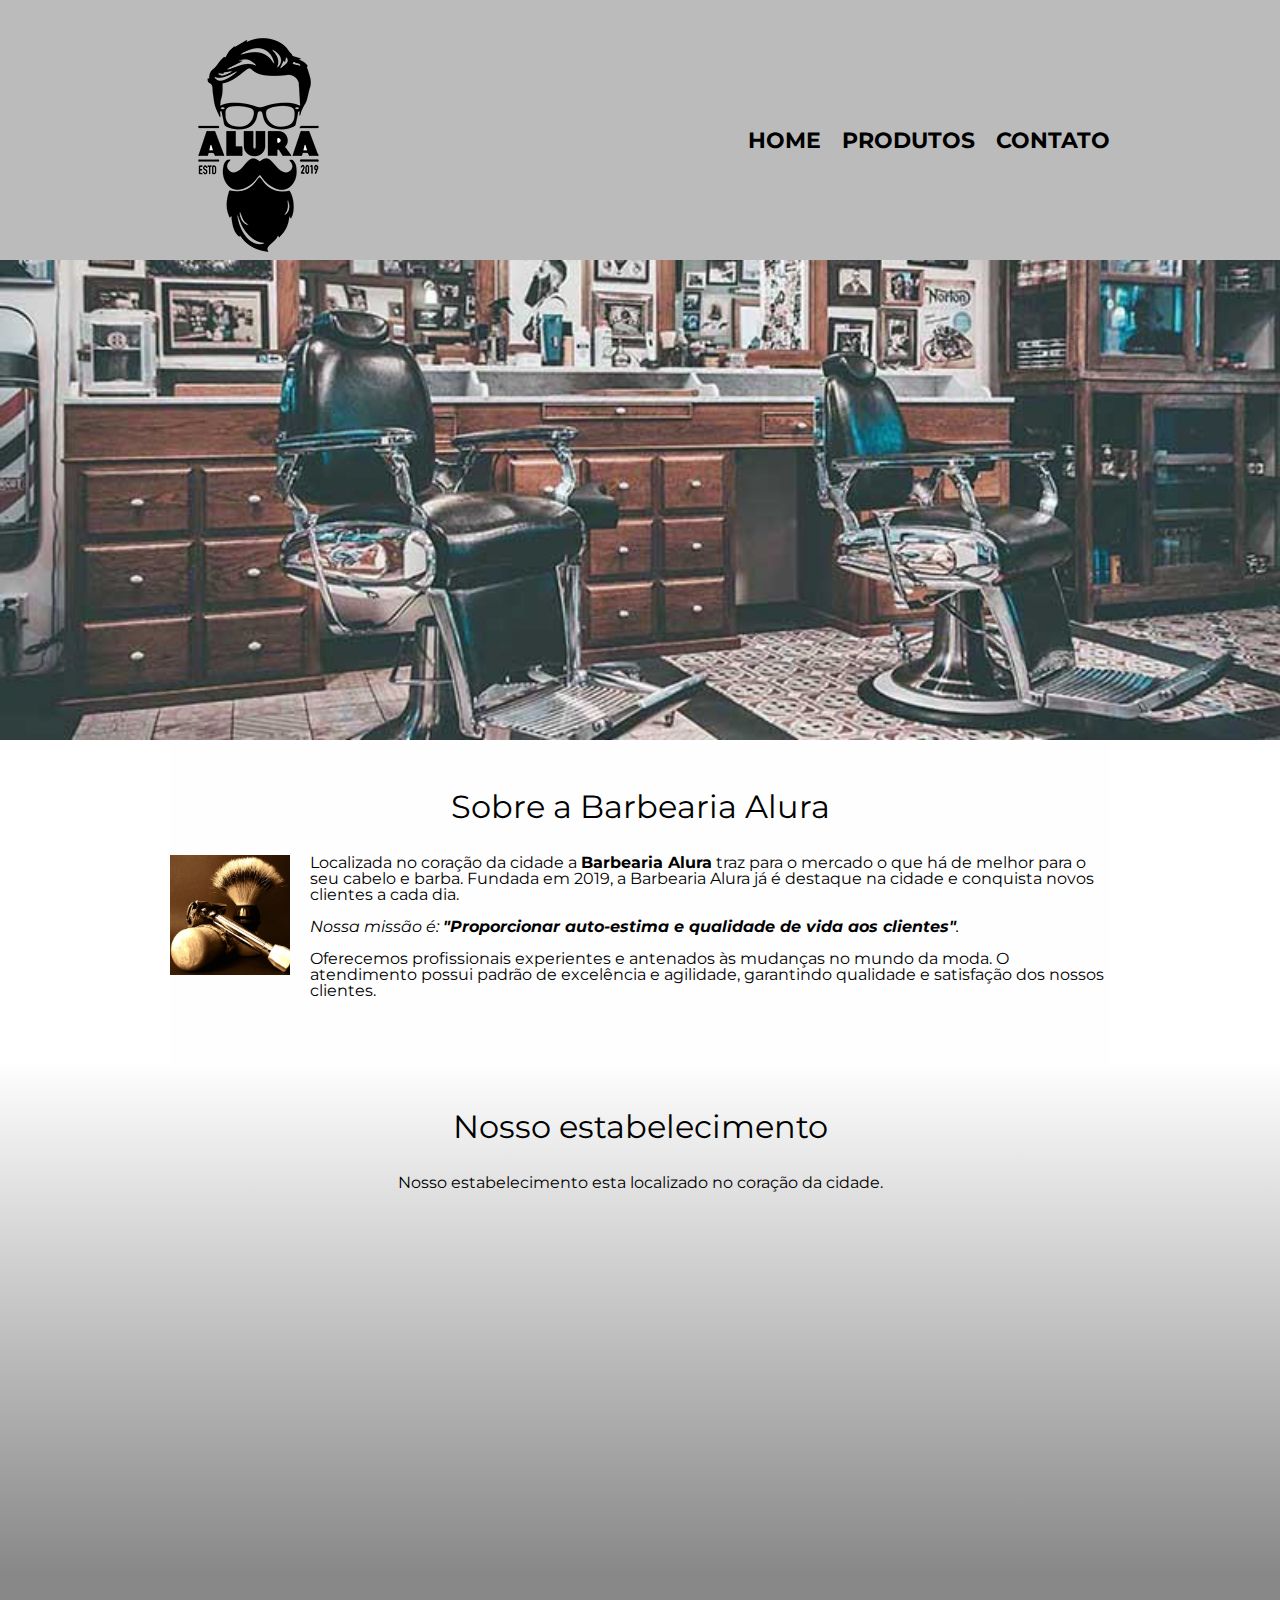
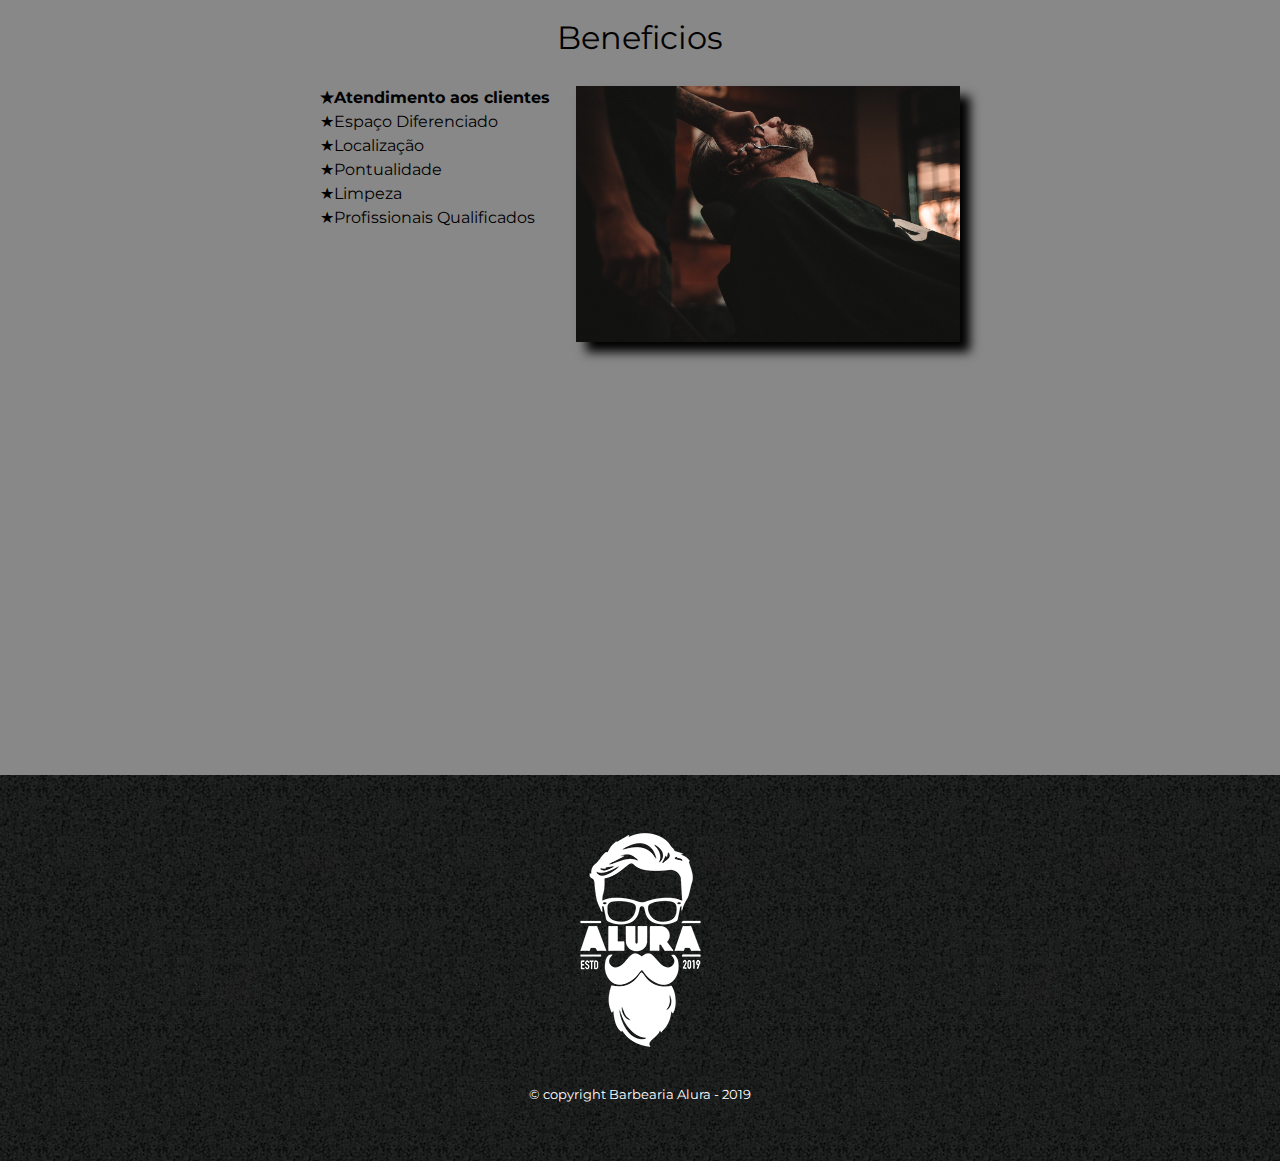
<file: index.html>
<!DOCTYPE html>
<html lang="pt-br">

<head>
    <meta charset="UTF-8">
    <title>Barbearia Alura</title>

    <link rel="stylesheet" href="reset.css">
    <link rel="stylesheet" href="style.css">
    <link href="https://fonts.googleapis.com/css?family=Montserrat&display=swap" rel="stylesheet">


</head>

<body>
    <header>
            <div class="caixa">
               <h1> <img src="logo.png" > </h1>
               <nav>
                  <ul> 
                    <li><a href="index.html"> Home </a></li>
                    <li><a href="produtos.html"> Produtos </a></li>
                    <li><a href="contato.html"> Contato </a></li>
                  </ul>
               </nav>
           </div>
        </header>
    <img class="banner" src="banner.jpg">
    <main>
        
    <section class="principal">
        <h2 class="titulo-principal">Sobre a Barbearia Alura <h2>
        <img class="utensilios" src="utensilios.jpg" alt="utensilios de um barbeiro">

        <p>Localizada no coração da cidade a <strong>Barbearia Alura</strong> traz para o mercado o que há de melhor para o seu cabelo e barba. Fundada em 2019, a Barbearia Alura já é destaque na cidade e conquista novos clientes a cada dia.</p>


        <p id="missao"><em>Nossa missão é: <strong>"Proporcionar auto-estima e qualidade de vida aos clientes"</strong>.</em></p>

        
        <p>Oferecemos profissionais experientes e antenados às mudanças no mundo da moda. O atendimento possui padrão de excelência e agilidade, garantindo qualidade e satisfação dos nossos clientes.</p>
    </section>
    <section class="mapa">
        <h3 class="titulo-principal"> Nosso estabelecimento</h3>
        <p>
            Nosso estabelecimento esta localizado no coração da cidade.
        </p>
        <div class="mapa-conteudo">
           <iframe src="https://www.google.com/maps/embed?pb=!1m18!1m12!1m3!1d3656.448598130907!2d-46.634653385542414!3d-23.588239368469353!2m3!1f0!2f0!3f0!3m2!1i1024!2i768!4f13.1!3m3!1m2!1s0x94ce5a2b2ed7f3a1%3A0xab35da2f5ca62674!2sCaelum%20-%20Escola%20de%20Tecnologia!5e0!3m2!1spt-BR!2sbr!4v1580916426151!5m2!1spt-BR!2sbr" width="100%" height="300" frameborder="0" style="border:0;" allowfullscreen=""></iframe>
        </div> 

    </section>


    <section class="beneficios">
        <h3 class="titulo-principal">Beneficios</h3>
        <div class="conteudo-beneficios">
           <ul class="lista-beneficios">
             <li class="itens">Atendimento aos clientes</li>
             <li class="itens">Espaço Diferenciado</li>
             <li class="itens">Localização</li>
             <li class="itens">Pontualidade</li>
             <li class="itens">Limpeza</li>
             <li class="itens">Profissionais Qualificados</li>
            </ul><img src="beneficios.jpg" class="imagem-beneficios">
        </div>
        
        <div class="video">
            <iframe width="100%" height="315" src="https://www.youtube.com/embed/wcVVXUV0YUY" frameborder="0" allow="accelerometer; autoplay; encrypted-media; gyroscope; picture-in-picture" allowfullscreen></iframe>
        </div>
    </section>
    </main>

    <footer>
        <img src="logo-branco.png">
        <p class="copyright"> &copy; copyright Barbearia Alura - 2019 </p>
    </footer>
</body>


</html>
</file>
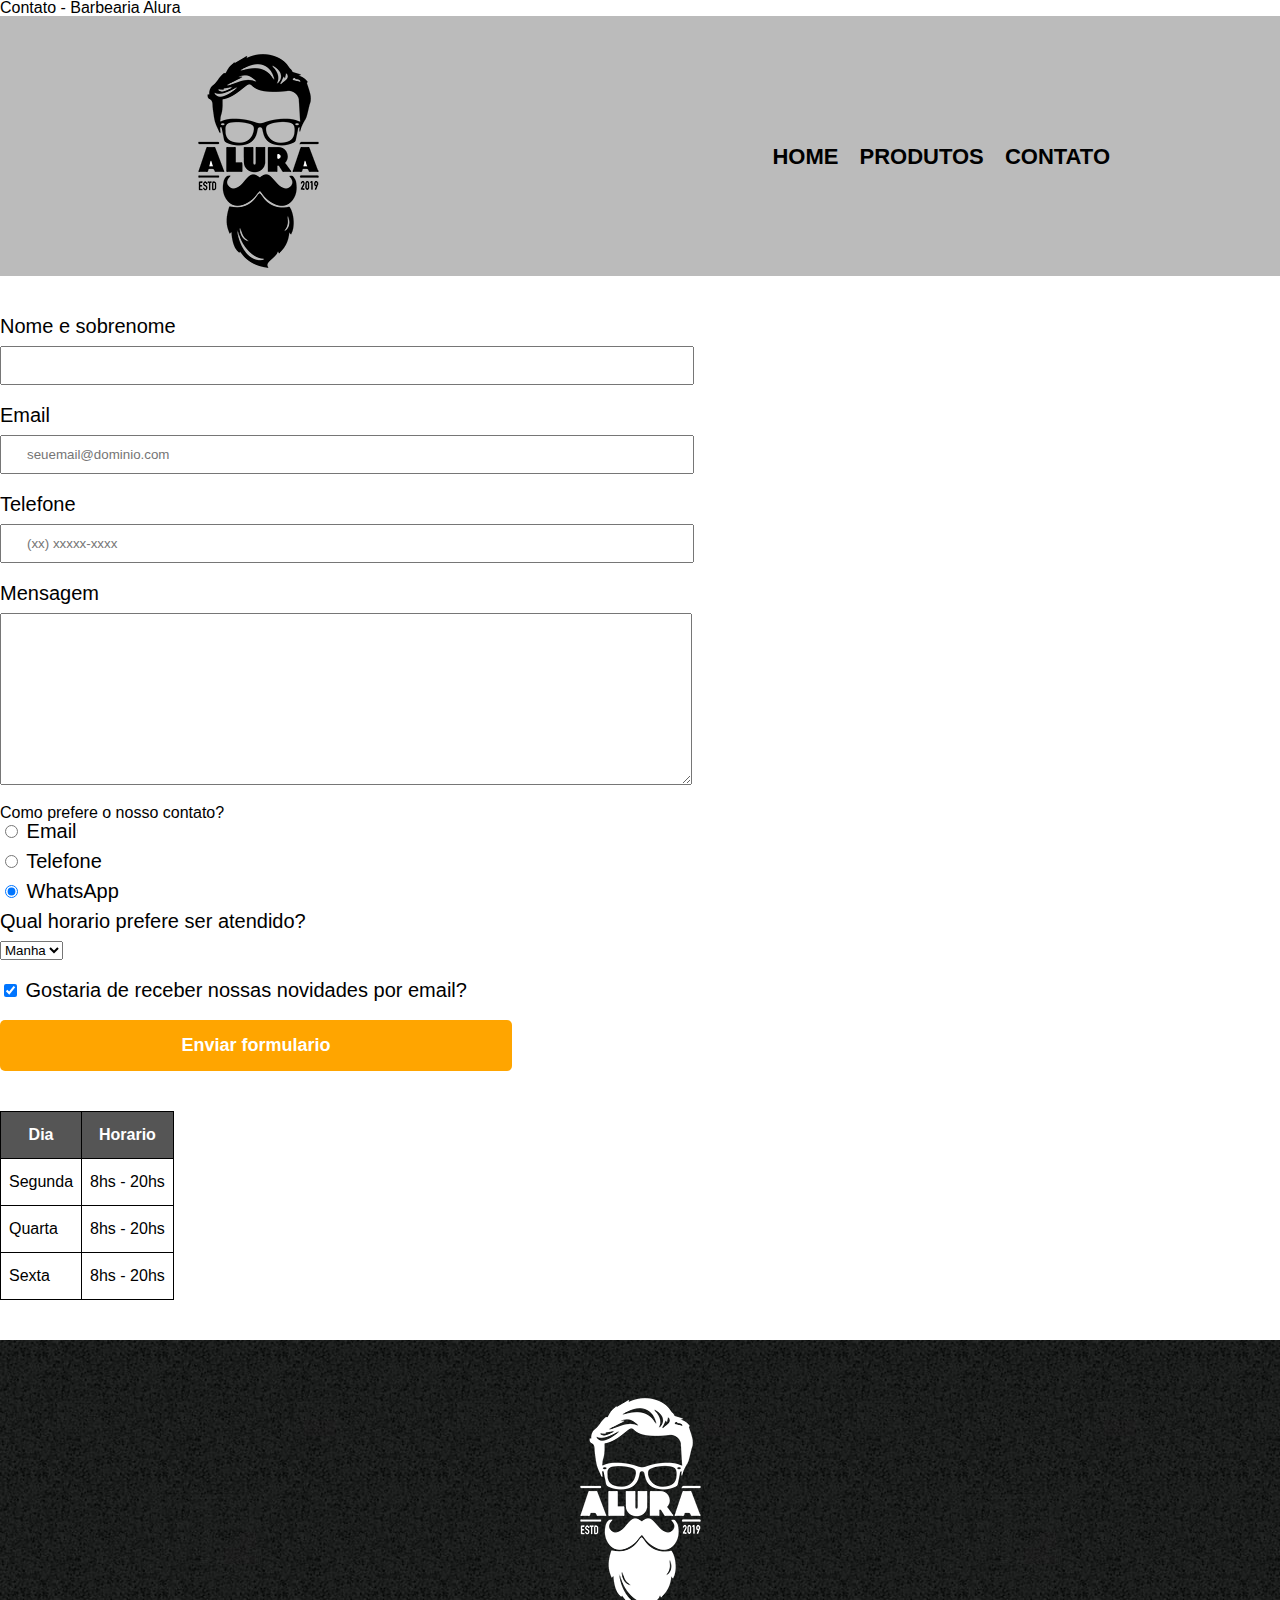
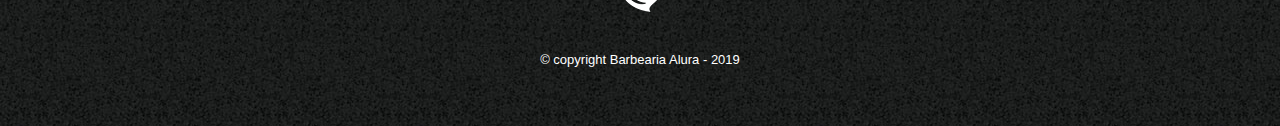
<file: contato.html>
<!DOCTYPE html>
<html lang="pt-br"
<html>
    <head>
        <meta charset="UTF-8">
        <meta name="viewport" content="widht=device-widht"
        <title> Contato - Barbearia Alura </title>
        <link rel="stylesheet" href="reset.css">
        <link rel="stylesheet" href="style.css">

    </head>

    <body>
        <header>
            <div class="caixa">
               <h1> <img src="logo.png" alt="Logo da barbearia alura" > </h1>
               <nav>
                  <ul> 
                    <li><a href="index.html"> Home </a></li>
                    <li><a href="produtos.html"> Produtos </a></li>
                    <li><a href="contato.html"> Contato </a></li>
                  </ul>
               </nav>
           </div>
        </header>
        <main>
            <form>
                <label form="nomesobrenome"> Nome e sobrenome</label>
                <input type="text" id="nomesobrenome" class="input-padrao" required>

                <label form="email"> Email</label>
                <input type="email" id="email" class="input-padrao"  required placeholder="seuemail@dominio.com">

                <label form="telefone"> Telefone</label>
                <input type="tel" id="telefone" class="input-padrao" required placeholder="(xx) xxxxx-xxxx ">
                
                <label id="" > Mensagem </label>
                <textarea cols="70" rows="10" id="mensagem" class="input-padrao" required></textarea>

                <fieldset>
                    <p> Como prefere o nosso contato? </p>
                    <label for="radio-email"> <input type="radio" name="contato" value="email" id="radio-email"> Email</label>
                    

                    <label for="radio-telefone"> <input type="radio" name="contato" value="telefone" id="radio-telefone"> Telefone </label>
                      
                
                    <label for="radio-whatsaap"> <input type="radio" name="contato" value="whatsaap" id="radio-whatsaap" checked> WhatsApp </label>
                     

                </fieldset>

                <fieldset>
                    <legend> Qual horario prefere ser atendido? </legend>
                    <select> 
                        <option>Manha</option>
                        <option>Tarde</option>
                        <option>Noite</option>
                    </select>
                </fieldset>

                <label class="chekbox"> <input type="checkbox" checked> Gostaria de receber nossas novidades por email?</label>
                
                <input type="submit" value="Enviar formulario" class="enviar">
            </form>

            <table>
                <thead>
                <tr></tr>
                    <th>Dia</th>
                    <th>Horario</th>
                </thead> 
                <tbody>   
                    <tr></tr>
                    <td>Segunda</td>
                    <td>8hs - 20hs</td>

                    <tr></tr>
                    <td>Quarta</td>
                    <td>8hs - 20hs</td>
                    
                    <tr></tr>
                    <td>Sexta</td>
                    <td>8hs - 20hs</td>
                </tbody>

            </table>

        </main>
        <footer>
            <img src="logo-branco.png" alt="Logo da barbearia alura">
            <p class="copyright"> &copy; copyright Barbearia Alura - 2019 </p>
        </footer>

    </body>
</html>
</file>
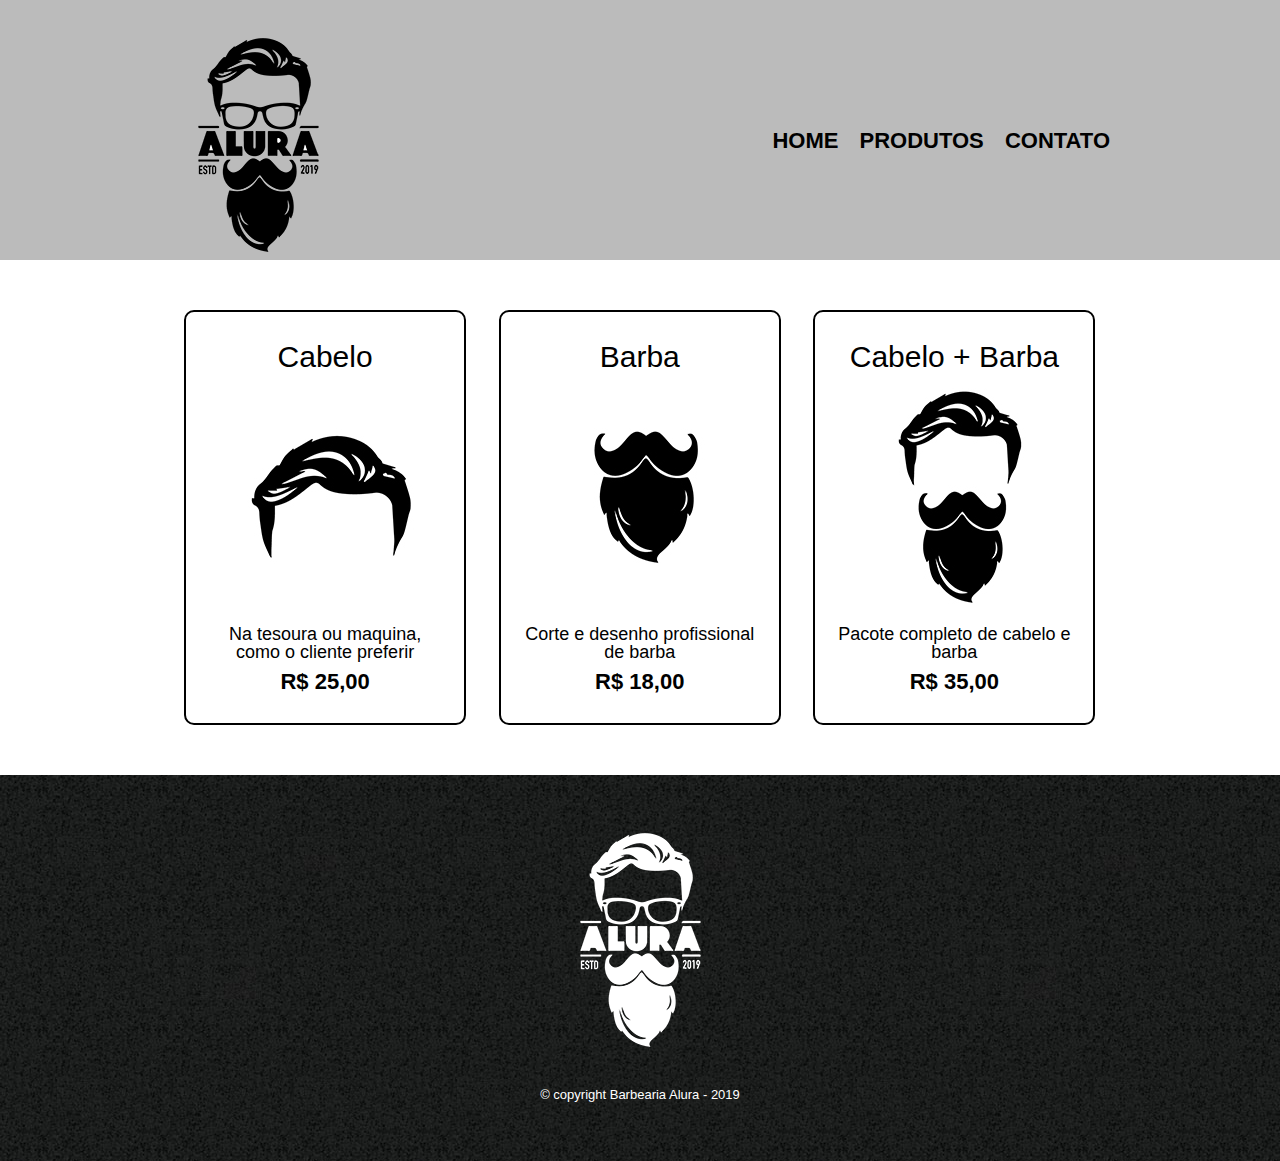
<file: produtos.html>
<!DOCTYPE html>
<html lang="pt-br">
<html>
    <head>
        <meta charset="UTF-8">
        <title> Produtos - Barbearia Alura </title>
        
        <link rel="stylesheet" href="reset.css">
        <link rel="stylesheet" href="style.css">

    </head>

    <body>
        <header>
            <div class="caixa">
               <h1> <img src="logo.png" > </h1>
               <nav>
                  <ul> 
                    <li><a href="index.html"> Home </a></li>
                    <li><a href="produtos.html"> Produtos </a></li>
                    <li><a href="contato.html"> Contato </a></li>
                  </ul>
               </nav>
           </div>
        </header>
        <main>
            <ul class="produtos">
               <li>
                  <h2>Cabelo</h2>
                  <img src="cabelo.jpg">
                  <p class="produto-descricao">Na tesoura ou maquina, como o cliente preferir</p>
                  <p class="produto-preco">R$ 25,00</p>
               </li>
               <li>
                  <h2>Barba</h2>
                  <img src="barba.jpg">
                  <p class="produto-descricao">Corte e desenho profissional de barba</p>
                  <p class="produto-preco">R$ 18,00</p>
               </li>
               <li>
                  <h2>Cabelo + Barba</h2>
                  <img src="cabelo+barba.jpg">
                  <p class="produto-descricao">Pacote completo de cabelo e barba</p>
                  <p class="produto-preco">R$ 35,00</p>
               </li>
            </ul>
        </main>
        <footer>
            <img src="logo-branco.png">
            <p class="copyright"> &copy; copyright Barbearia Alura - 2019 </p>
        </footer>

    </body>
</html>
</file>
<file: style.css>
body {
    font-family: 'Montserrat', sans-serif;
}

header{
    background: #BBBBBB;
    padding: 20px 0; 
}

.caixa{
    position: relative;
    width: 940px;
    margin: 0 auto;
    height: 220px;
}


nav {
    position: absolute;
    top: 110px;
    right: 0px;

}
nav li{
    display: inline;
    margin: 0 0 0 15px;
}
nav a{
    text-transform: uppercase;
    color: #000000;
    font-weight: bold;
    font-size: 22px;
    text-decoration: none;
}
nav a:hover {
    color: #c78c19;
    text-decoration: underline;

}
.produtos {
    width: 940px;
    margin: 0 auto;
    padding: 50px 0;
}
.produtos li{
    display: inline-block;
    text-align: center;
    width: 30%;
    vertical-align: top;
    margin: 0 1.5%;
    padding: 30px 20px;
    box-sizing: border-box;
    border: #000000 2px solid;
    border-radius: 10px;

}
.produtos li:hover {
    border-color: #c78c19;
}
.produtos li:active {
  border-color: #099c19;
}
.produtos li:hover h2 {
    font-size: 34px;
}
.produtos h2{
    font-size: 30px;
    font-weight: bolt;
}
.produto-descricao {
    font-size: 18px;
}
.produto-preco {
    font-size: 22px;
    font-weight: bold;
    margin-top: 10px;
}
footer{
    text-align:center;
    background: url(bg.jpg);
    padding: 40px 0;
}
.copyright{
    color: #ffffff;
    font-size: 13px;
    margin: 20px;

}

form{
    margin: 40px 0;
}
form label, form legend{
    display: block;
    font-size: 20px;
    margin: 0 0 10px;
}
.input-padrao{
    display: block;
    margin: 0 0 20px;
    padding: 10px 25px;
    width: 50%;
}
.chekbox {
    margin: 20px 0;
}

.enviar {
    width: 40%;
    padding: 15px 0;
    background: orange;
    color: white;
    font-weight: bold;
    font-size: 18px;
    border: none;
    border-radius: 5px;
    transition: 1s all;
    cursor: pointer;
}
.enviar:hover {
    background: darkorange;
    transform: scale(1.2)
}

table{
    margin: 20px 0 40px;
}
thead{
    background: #555555;
    color: white;
    font-weight: bold;
}
td, th{
    border:1px solid #000000;
    padding: 15px 8px;

}
/* CSS da pagina inicial */
.banner {
    width: 100%;
}
.titulo-principal {
    text-align: center;
    font-size: 2em;
    margin: 0 0 1em;
    clear: left;
   
}

.principal {
    padding: 3em 0;
    background: #fefefe;
    width: 940px;
    margin: 0 auto;
}
.principal p{
    margin: 0 0 1em;
}
.principal strong {
    font-weight: bold;
}
.principal em{
    font-style: italic;
}
.utensilios{
    width: 120px;
    float: left;
    margin: 0 20px 20px 0;
}

.mapa {
    padding: 3em 0; 
    background: linear-gradient(#fefefe,#888888);  
}
.mapa-conteudo{
    width: 940px;
    margin: 0 auto;
}

.mapa p {
    margin: 0 0 2em;
    text-align: center;
}
.beneficios{
    padding: 3em 0;
    background: #888888;
    
}
.conteudo-beneficios{
    width: 640px;
    margin: 0 auto;

}
.lista-beneficios{
    width: 40%;
    display: inline-block;
    vertical-align: top;

}

.itens {
    line-height: 1.5;
}

.itens:first-child {
    font-weight: bold;
}
.itens:before{
    content:"★";

}

.imagem-beneficios{
    width: 60%;
    opacity: 1;
    transition: 400ms;
    box-shadow: 10px 10px 10px 0   #000000;
}

.imagem-beneficios:hover{
    opacity: 0.3;
}


.video {
    width: 560px;
    margin: 2em auto;
}

@media screen and (max-width:480px){
    .caixa, .auto, .conteudo-beneficios, .mapa-conteudo, .video{
        width: auto;
    }
    h1{
        text-align: center;
    }
    nav{
        position: static;
    }
    .lista-beneficios, .imagem-beneficios {
        width: 100%;
    }

}
</file>
